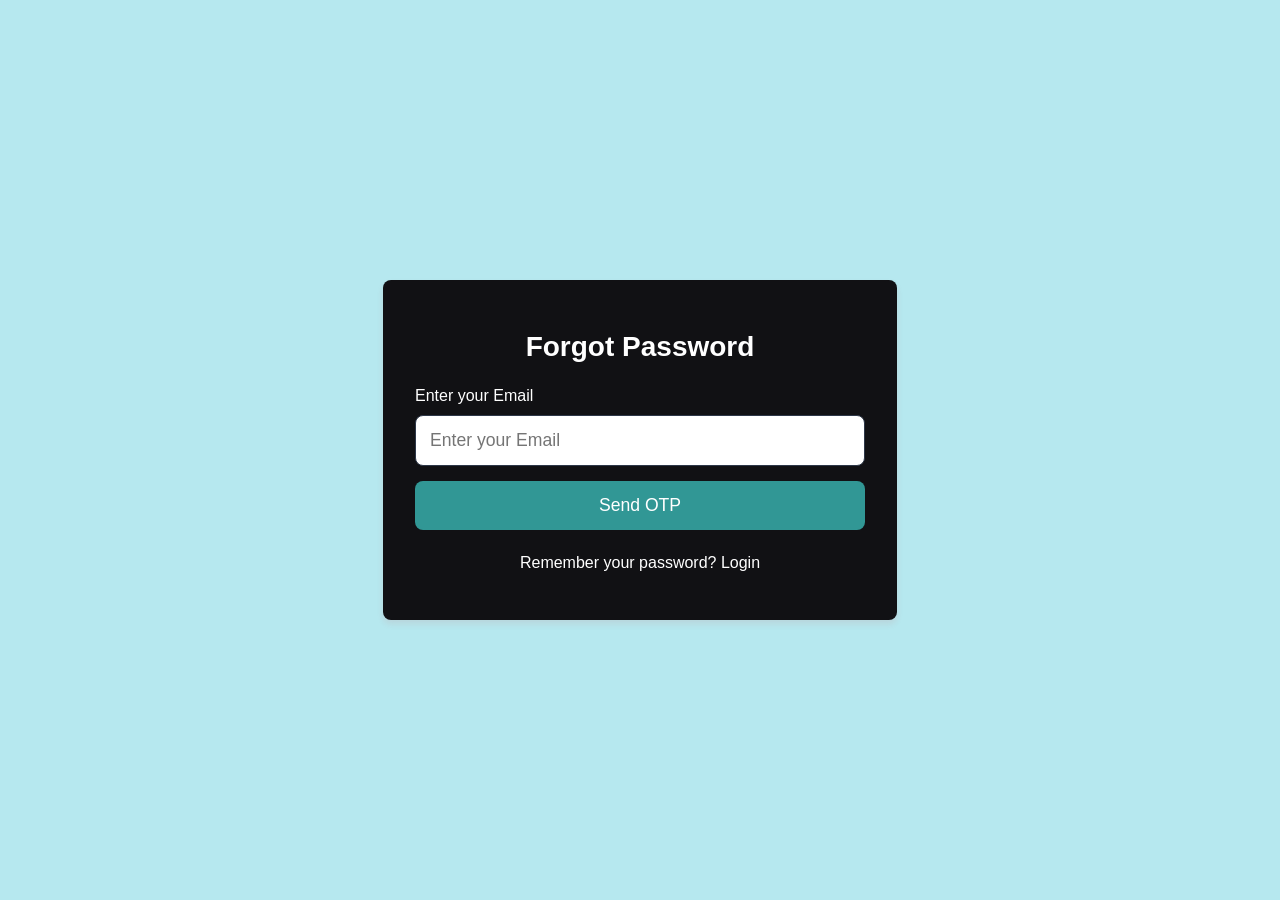
<file: forgot_password.html>
<!DOCTYPE html>
<html lang="en">
<head>
    <meta charset="UTF-8">
    <meta name="viewport" content="width=device-width, initial-scale=1.0">
    <title>Forgot Password</title>
    <style>
        body {
            background-color: #b6e8ef;
            color: #C2D2D2;
            font-family: 'Arial', sans-serif;
            display: flex;
            justify-content: center;
            align-items: center;
            height: 100vh;
            margin: 0;
        }
        .dark {
            background-color: #b6e8ef;
            color: #ffffff;
        }
        .container {
            background-color: #ffffff;
            padding: 32px;
            border-radius: 8px;
            box-shadow: 0 4px 6px rgba(219, 54, 54, 0.1);
            width: 100%;
            max-width: 450px;
            min-width: 300px;
        }
        .dark .container {
            background-color: #111114;
        }
        h1 {
            font-size: 1.75rem;
            font-weight: bold;
            margin-bottom: 24px;
            text-align: center;
        }
        label {
            display: block;
            margin-bottom: 10px;
            font-size: 1rem;
            font-weight: 500;
        }
        input[type="text"],
        input[type="password"] {
            width: 100%;
            padding: 14px;
            border: 1px solid #e5e7eb;
            border-radius: 8px;
            font-size: 1.1rem;
            color: #111827;
            background-color: #f9fafb;
            margin-bottom: 20px;
            box-sizing: border-box;
        }
        .dark input[type="text"],
        .dark input[type="password"] {
            background-color: #ffffff;
            border-color: #2d3748;
            color: #000000;
        }
        input[type="text"]:focus,
        input[type="password"]:focus {
            outline: none;
            border-color: #63b3ed;
            box-shadow: 0 0 0 2px rgba(99, 179, 237, 0.5);
        }
        button {
            width: 100%;
            padding: 14px;
            background-color: #38b2ac;
            color: #ffffff;
            font-size: 1.1rem;
            border: none;
            border-radius: 8px;
            cursor: pointer;
            transition: background-color 0.3s;
            box-sizing: border-box;
        }
        button:hover {
            background-color: #4fd1c5;
        }
        .dark button {
            background-color: #319795;
        }
        .dark button:hover {
            background-color: #2c7a7b;
        }
        p {
            margin-top: 24px;
            font-size: 1rem;
            text-align: center;
        }
        .forgot-password {
            display: block;
            margin-top: 12px;
            font-size: 1rem;
            text-align: center;
            color: #3182ce;
            text-decoration: none;
        }
        .forgot-password:hover {
            text-decoration: underline;
        }
        .error-message {
            color: red;
            font-size: 0.875rem;
            margin-top: -15px;
            margin-bottom: 10px;
        }
        .otp-section {
            display: none;
        }
        a {
    color: #ffffff;
    text-decoration: none;
}

a:hover {
    text-decoration: underline;
}

    </style>
</head>
<body class="dark">
    <div class="container">
        <h1>Forgot Password</h1>
        <form id="forgotPasswordForm" onsubmit="return validateForgotPasswordForm(event)">
            <div class="mb-4">
                <label for="email">Enter your Email</label>
                <input type="text" id="email" name="email" placeholder="Enter your Email" required>
                <div id="emailError" class="error-message"></div>
            </div>
            <button type="submit">Send OTP</button>
        </form>

        <!-- OTP Verification Section -->
        <div class="otp-section" id="otpSection">
            <h2>OTP Verification</h2>
            <input type="text" id="otp" placeholder="Enter OTP" required>
            <div id="otpError" class="error-message"></div>
            <button type="button" onclick="verifyOtp()">Verify OTP</button>
        </div>

        <!-- Password Reset Section -->
        <div class="otp-section" id="resetPasswordSection" style="display: none;">
            <h2>Reset Password</h2>
            <input type="password" id="newPassword" placeholder="Enter new password" required>
            <input type="password" id="confirmNewPassword" placeholder="Confirm new password" required>
            <div id="passwordError" class="error-message"></div>
            <button type="button" onclick="resetPassword()">Reset Password</button>
        </div>

        <p>
            Remember your password? <a href="/signin" class="text-primary-600">Login</a>
        </p>
    </div>

    <script>
        let generatedOtp = '';  // This will store the OTP for comparison

        let userEmail = ""; // Store the email globally after OTP is sent
    

    // Validate email and send OTP request
    function validateForgotPasswordForm(event) {
        event.preventDefault();

        const email = document.getElementById("email").value.trim();

        // Basic email validation
        const emailPattern = /^[a-zA-Z0-9._%+-]+@[a-zA-Z0-9.-]+\.[a-zA-Z]{2,}$/;
        if (!emailPattern.test(email)) {
            document.getElementById("emailError").textContent = "Invalid email format.";
            return;
        }
        document.getElementById("emailError").textContent = "";

        // Store email globally
        userEmail = email;

        // Send OTP
        sendOtpRequest(email);
    }

    // Send OTP request to the server
    async function sendOtpRequest(email) {
        try {
            const response = await fetch("http://localhost:5000/send-otp-for-password", {
                method: "POST",
                headers: { "Content-Type": "application/json" },
                body: JSON.stringify({ email }),
            });

            const data = await response.json();

            if (response.ok) {
                alert("OTP has been sent to your email.");
                document.getElementById("forgotPasswordForm").style.display = "none";
                document.getElementById("otpSection").style.display = "block";
            } else {
                alert(data.error || "Error sending OTP.");
            }
        } catch (error) {
            console.error("Error:", error);
            alert("Something went wrong. Try again.");
        }
    }

    // Verify OTP
   // Verify OTP
async function verifyOtp(event) {
    if (event) event.preventDefault(); // Prevent default only if event is passed

    const email = document.getElementById("email").value; // Ensure email is included
    const otp = document.getElementById("otp").value;

    const response = await fetch('http://localhost:5000/verify-otp-for-password', {
        method: 'POST',
        headers: {
            'Content-Type': 'application/json',
        },
        body: JSON.stringify({ email, otp }), // Include email
    });

    if (response.ok) {
        alert("OTP verified successfully! You can now reset your password.");
        document.getElementById("otpSection").style.display = "none";
        document.getElementById("resetPasswordSection").style.display = "block";
    } else {
        document.getElementById("otpError").textContent = "Invalid OTP.";
    }
}

    // Reset Password
    // Reset Password
async function resetPassword(event) {
    if (event) event.preventDefault(); // Prevent default only if event is passed

    const newPassword = document.getElementById("newPassword").value;
    const confirmNewPassword = document.getElementById("confirmNewPassword").value;
    const email = document.getElementById("email").value; // Ensure email is included
    const otp = document.getElementById("otp").value;

    // Check if the new passwords match
    if (newPassword !== confirmNewPassword) {
        document.getElementById("passwordError").textContent = "Passwords do not match.";
        return;
    }

    // Send request to update the password
    const response = await fetch('http://localhost:5000/update-password', {
        method: 'POST',
        headers: {
            'Content-Type': 'application/json',
        },
        body: JSON.stringify({ email, newPassword, confirmNewPassword, otp }),
    });

    if (response.ok) {
        alert("Password reset successful. Please log in with your new password.");
        window.location.href = "/signin";  // Redirect to login page
    } else {
        const errorMessage = await response.text();
        document.getElementById("passwordError").textContent = errorMessage;
    }
}

</script>

</body>
</html>
</file>
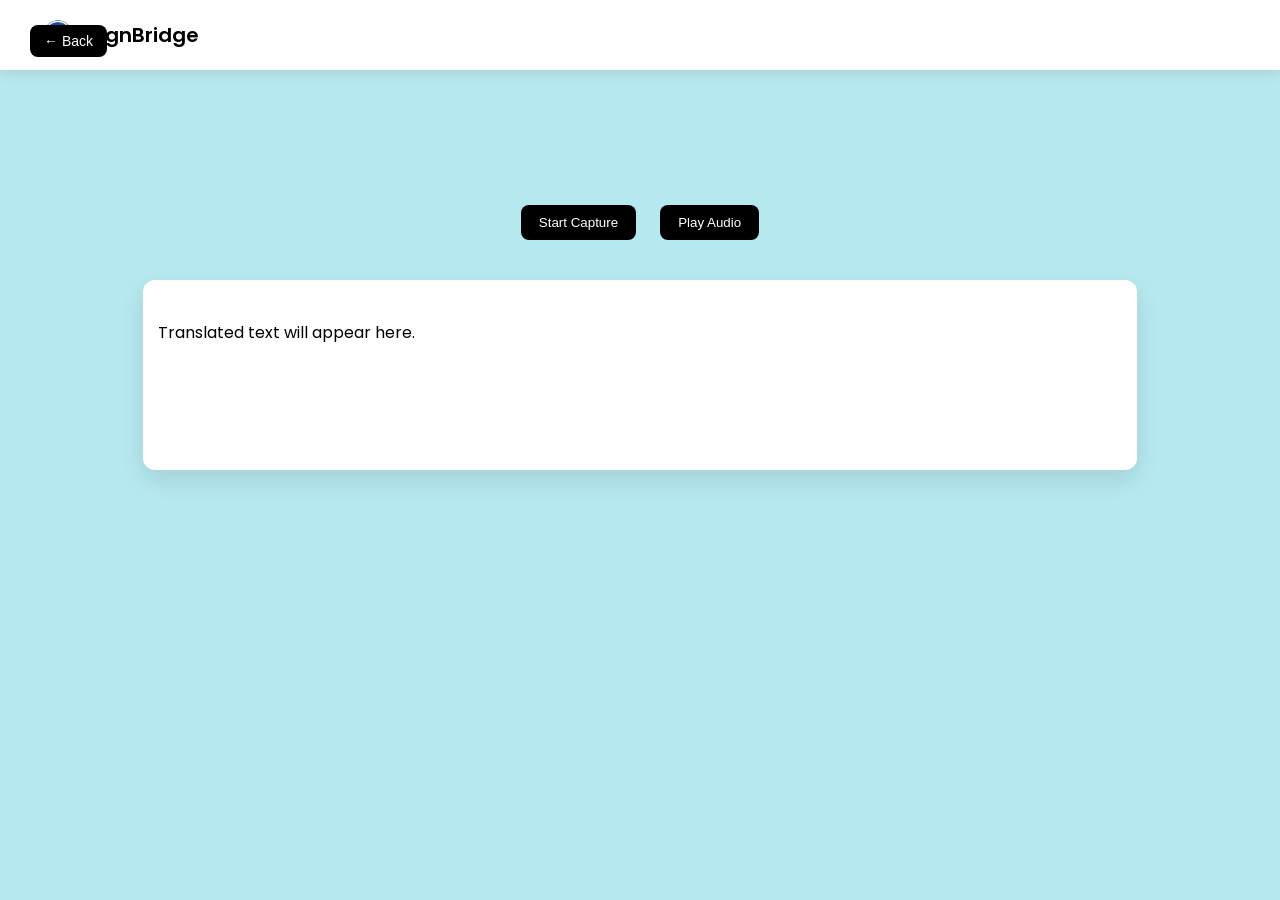
<file: sign_to_text.html>
<!DOCTYPE html>
<html>
<head>
<title>Sign Language → Text</title>

<link href="https://fonts.googleapis.com/css2?family=Poppins:wght@400;600&display=swap" rel="stylesheet">

<style>

  /* ================= NAVBAR ================= */
.navbar {
  background: #ffffff;
  box-shadow: 0 4px 12px rgba(0,0,0,0.08);
  position: fixed;
  top: 0;
  left: 0;
  right: 0;
  z-index: 1000;
  height: 70px;
}

.nav-container {
  max-width: 1200px;
  margin: 0 auto;
  display: flex;
  justify-content: space-between;
  align-items: center;
  height: 100%;
  padding: 0 2rem;
}

.logo-wrapper {
  display: flex;
  align-items: center;
  gap: 12px;
}

.logo-icon {
  width: 36px;
  height: 36px;
  border-radius: 8px;
}

.brand-text {
  font-size: 20px;
  font-weight: 600;
}

body{
  font-family:Poppins;
  background:#b6e8ef;
  text-align:center;
  padding:30px;
}

/* camera */
.cam-wrapper{
  position:relative;
  display:inline-block;
}

video{
  width:500px;
  border-radius:14px;
}

#overlay{
  position:absolute;
  top:0;
  left:0;
  pointer-events:none;
}

/* buttons */
button{
  padding:10px 18px;
  margin:10px;
  border:none;
  border-radius:8px;
  background:black;
  color:white;
  cursor:pointer;
}

/* output */
.output-box{
  width:80%;
  height:160px;
  background:white;
  margin:30px auto;
  padding:15px;
  border-radius:12px;
  box-shadow:0 10px 25px rgba(0,0,0,0.1);

  overflow-y:auto;
  white-space:pre-wrap;
  word-wrap:break-word;
  text-align:left;
}
#video{
  display:none;
}

.back-btn{
  position:absolute;
  left:20px;
  top:15px;
  padding:8px 14px;
  border:none;
  border-radius:8px;
  background:black;
  color:white;
  cursor:pointer;
  font-size:14px;
}

.back-btn:hover{
  background:#333;
}


</style>
</head>

<body>

  <!-- NAVBAR -->
<nav class="navbar">
  <div class="nav-container">
     <!-- Back Button -->
    <button class="back-btn" onclick="goBack()">← Back</button>
    <div class="logo-wrapper">
      <img class="logo-icon" src="icons/signicon.jpg" alt="SignBridge">
      <div class="brand-text">SignBridge</div>
    </div>

  </div>
</nav>


<div class="cam-wrapper">
  <video id="video" autoplay></video>
  <!--<canvas id="overlay"></canvas> -->
  <canvas id="canvas"></canvas>
</div>

<br>

<button id="startBtn" onclick="startDetection()">Start Capture</button>
<button onclick="speak()">Play Audio</button>

<div class="output-box" id="outputText">
Translated text will appear here.
</div>


<script>
const video = document.getElementById("video");
const canvas = document.getElementById("canvas");


const ctx = canvas.getContext("2d");


const outputText = document.getElementById("outputText");

let running=false;
let interval=null;

let sentence="";

/* ===== SMART FILTER VARIABLES ===== */
let buffer=[];
let currentStable="";
let stableStart=0;
let lastLetterTime=0;

const SMOOTH_SIZE=10;
const HOLD_TIME=800;      // must hold 0.8s
const SPACE_DELAY=1500;   // pause → space
const DELETE_GESTURE="Delete";


/* ================= CAMERA ================= */
navigator.mediaDevices.getUserMedia({video:true})
.then(stream=> video.srcObject=stream);


/* ================= START/STOP ================= */
function startDetection(){

  if(running){
    clearInterval(interval);
    running=false;
    startBtn.innerText="Start Capture";
    return;
  }

  running=true;
  startBtn.innerText="Stop Capture";

  interval=setInterval(captureFrame,450); // slower = stable
}


/* ================= CAPTURE ================= */
function captureFrame(){

  canvas.width = video.videoWidth;
  canvas.height = video.videoHeight;

  // draw camera
  ctx.drawImage(video,0,0);

  const image = canvas.toDataURL("image/jpeg");

  fetch('/stpredict',{
    method:'POST',
    headers:{'Content-Type':'application/json'},
    body:JSON.stringify({image:image})
  })
  .then(r=>r.json())
  .then(data=>{
      drawSkeleton(data.landmarks);   // same canvas now
      processPrediction(data.prediction);
  });
}


/* ================= HAND SKELETON ================= */
const connections=[
[0,1],[1,2],[2,3],[3,4],
[0,5],[5,6],[6,7],[7,8],
[5,9],[9,10],[10,11],[11,12],
[9,13],[13,14],[14,15],[15,16],
[13,17],[17,18],[18,19],[19,20],
[0,17]
];

function drawSkeleton(allHands){

  if(!allHands || !allHands.length) return;

  ctx.shadowBlur = 12;
  ctx.shadowColor = "lime";

  ctx.lineWidth = 4;
  ctx.lineCap = "round";
  ctx.strokeStyle = "#00ff66";

  allHands.forEach(landmarks => {

    connections.forEach(([a,b])=>{
      const x1 = landmarks[a][0] * canvas.width;
      const y1 = landmarks[a][1] * canvas.height;
      const x2 = landmarks[b][0] * canvas.width;
      const y2 = landmarks[b][1] * canvas.height;

      ctx.beginPath();
      ctx.moveTo(x1,y1);
      ctx.lineTo(x2,y2);
      ctx.stroke();
    });

    landmarks.forEach(l=>{
      const x=l[0]*canvas.width;
      const y=l[1]*canvas.height;

      ctx.beginPath();
      ctx.arc(x,y,5,0,Math.PI*2);
      ctx.fillStyle="#ffff00";
      ctx.fill();
    });

  });

  ctx.shadowBlur = 0;
}


/* ================= SMOOTH + HOLD LOGIC ================= */
function processPrediction(pred){

  if(!pred) return;

  const now=Date.now();

  /* ---- majority vote smoothing ---- */
  buffer.push(pred);
  if(buffer.length>SMOOTH_SIZE) buffer.shift();

  const count={};
  buffer.forEach(p=>count[p]=(count[p]||0)+1);

  const smooth = Object.keys(count)
        .reduce((a,b)=>count[a]>count[b]?a:b);


  /* ---- delete ---- */
  if(smooth===DELETE_GESTURE){
      sentence=sentence.slice(0,-1);
      updateUI();
      return;
  }


  /* ---- hold detection ---- */
  if(smooth!==currentStable){
      currentStable=smooth;
      stableStart=now;
      return;
  }

  // only accept after hold time
  if(now-stableStart>HOLD_TIME){

      // add space if pause
      if(now-lastLetterTime>SPACE_DELAY){
          sentence+=" ";
      }

      sentence+=smooth;
      lastLetterTime=now;
      stableStart=now+999999; // avoid repeat spam
      updateUI();
  }
}


function updateUI(){
  outputText.innerText=sentence;
}

function goBack(){
  window.history.back();
}

/* ================= SPEECH ================= */
function speak(){
  speechSynthesis.speak(new SpeechSynthesisUtterance(sentence));
}
</script>
</file>
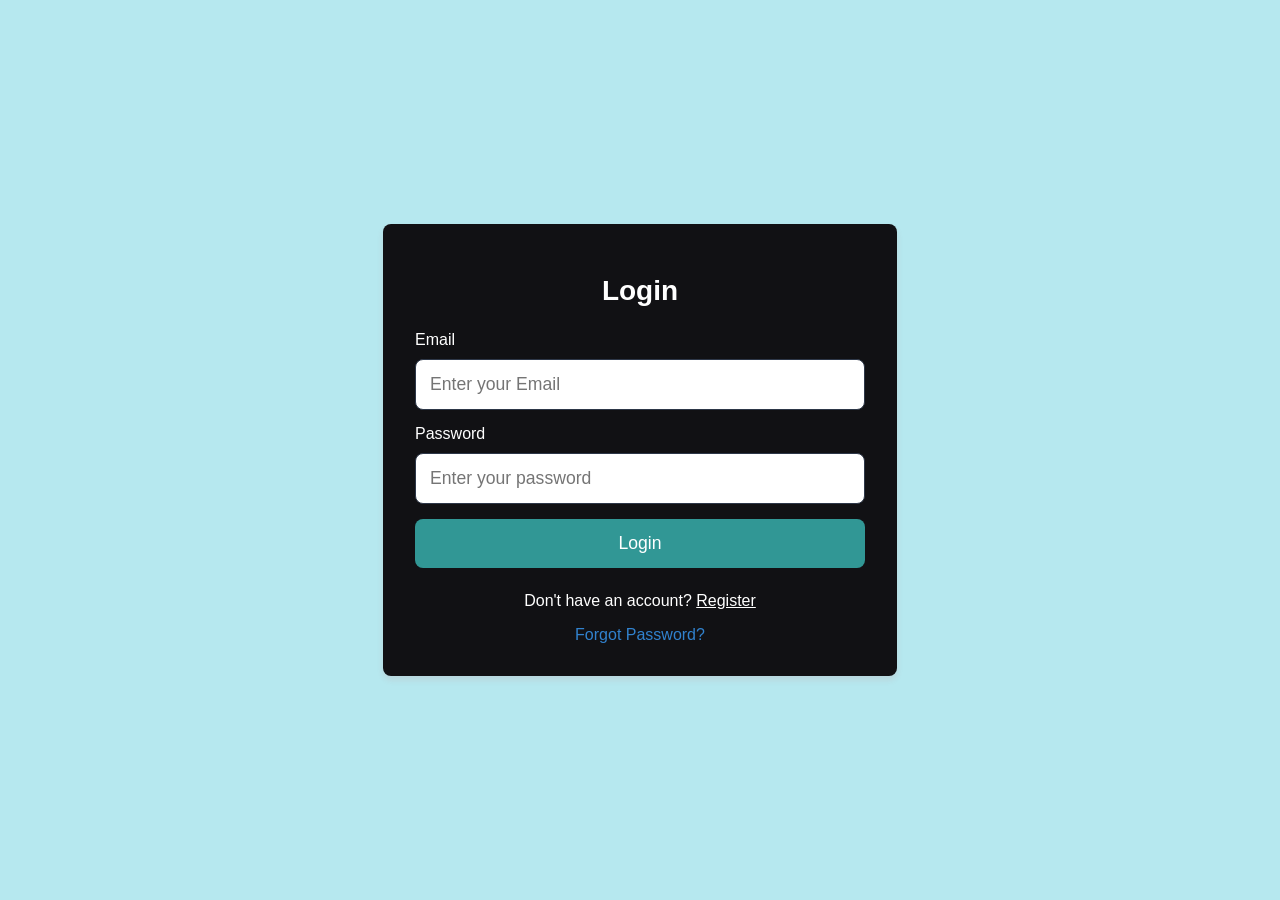
<file: signin.html>
<!DOCTYPE html>
<html lang="en">
<head>
    <meta charset="UTF-8">
    <meta name="viewport" content="width=device-width, initial-scale=1.0">
    <title>Login</title>

    <style>
        body {
            background-color: #C2D2D2;
            color: #C2D2D2;
            font-family: 'Arial', sans-serif;
            display: flex;
            justify-content: center;
            align-items: center;
            height: 100vh;
            margin: 0;
        }
        .dark {
            background-color: #b6e8ef;
            color: #ffffff;
        }
        .container {
            background-color: #ffffff;
            padding: 32px;
            border-radius: 8px;
            box-shadow: 0 4px 6px rgba(219, 54, 54, 0.1);
            width: 100%;
            max-width: 450px;
            min-width: 300px;
        }
        .dark .container {
            background-color: #111114;
        }
        h1 {
            font-size: 1.75rem;
            font-weight: bold;
            margin-bottom: 24px;
            text-align: center;
        }
        label {
            display: block;
            margin-bottom: 10px;
            font-size: 1rem;
            font-weight: 500;
        }
        input[type="text"],
        input[type="password"],
        input[type="number"] {
            width: 100%;
            padding: 14px;
            border: 1px solid #e5e7eb;
            border-radius: 8px;
            font-size: 1.1rem;
            color: #111827;
            background-color: #f9fafb;
            margin-bottom: 20px;
            box-sizing: border-box;
        }
        .dark input[type="text"],
        .dark input[type="password"],
        .dark input[type="number"] {
            background-color: #ffffff;
            border-color: #2d3748;
            color: #000000;
        }
        input[type="text"]:focus,
        input[type="password"]:focus,
        input[type="number"]:focus {
            outline: none;
            border-color: #63b3ed;
            box-shadow: 0 0 0 2px rgba(99, 179, 237, 0.5);
        }
        button {
            width: 100%;
            padding: 14px;
            background-color: #38b2ac;
            color: #ffffff;
            font-size: 1.1rem;
            border: none;
            border-radius: 8px;
            cursor: pointer;
            transition: background-color 0.3s;
            box-sizing: border-box;
        }
        button:hover {
            background-color: #4fd1c5;
        }
        .dark button {
            background-color: #319795;
        }
        .dark button:hover {
            background-color: #2c7a7b;
        }
        p {
            margin-top: 24px;
            font-size: 1rem;
            text-align: center;
        }
        .text-primary-600 {
            color: #ffffff;
        }
        .text-primary-600:hover {
            text-decoration: underline;
        }
        .forgot-password {
            display: block;
            margin-top: 12px;
            font-size: 1rem;
            text-align: center;
            color: #3182ce;
            text-decoration: none;
        }
        .forgot-password:hover {
            text-decoration: underline;
        }
        .error-message {
            color: red;
            font-size: 0.875rem;
            margin-top: -15px;
            margin-bottom: 10px;
        }
        .otp-section {
            display: none;
        }
    </style>
</head>

<body class="dark">
<div class="container">
    <h1>Login</h1>

    <form id="loginForm" onsubmit="return validateForm(event)">

        <div class="mb-4">
            <label>Email</label>
            <input type="text" id="username" placeholder="Enter your Email" required>
            <div id="usernameError" class="error-message"></div>
        </div>

        <div class="mb-4">
            <label>Password</label>
            <input type="password" id="password" placeholder="Enter your password" required>
            <div id="passwordError" class="error-message"></div>
        </div>

        <button type="submit">Login</button>
    </form>


    <!-- OTP -->
    <div class="otp-section" id="otpSection">
        <h2>OTP Verification</h2>
        <input type="text" id="otp" placeholder="Enter OTP">
        <div id="otpError" class="error-message"></div>
        <button type="button" onclick="verifyOTP()">Verify OTP</button>
    </div>

    <p>
        Don't have an account? <a href="/register" class="text-primary-600">Register</a>
    </p>

    <a href="/reset" class="forgot-password">Forgot Password?</a>
</div>


<script>
let userEmail = "";


/* =====================
   LOGIN
===================== */
function validateForm(event) {
    event.preventDefault();

    const email = document.getElementById("username").value;
    const password = document.getElementById("password").value;

    userEmail = email;

    loginUser(email, password);
}


async function loginUser(email, password) {

    const response = await fetch("/login", {
        method: "POST",
        headers: {
            "Content-Type": "application/json"
        },
        body: JSON.stringify({ email, password })
    });

    const data = await response.json();

    if (!response.ok) {
        alert(data.error || "Login failed");
        return;
    }

    alert("OTP sent to your email");

    document.getElementById("loginForm").style.display = "none";
    document.getElementById("otpSection").style.display = "block";
}


/* =====================
   VERIFY OTP
===================== */
async function verifyOTP() {

    const otp = document.getElementById("otp").value;

    if (!otp) {
        document.getElementById("otpError").textContent = "Please enter OTP";
        return;
    }

    const response = await fetch("/verify-login-otp", {
        method: "POST",
        headers: {
            "Content-Type": "application/json"
        },
        body: JSON.stringify({ email: userEmail, otp })
    });

    const data = await response.json();

    if (!response.ok) {
        document.getElementById("otpError").textContent = data.error;
        return;
    }

    alert("Login successful!");
    window.location.href = "/home";
}
</script>

</body>
</html>
</file>
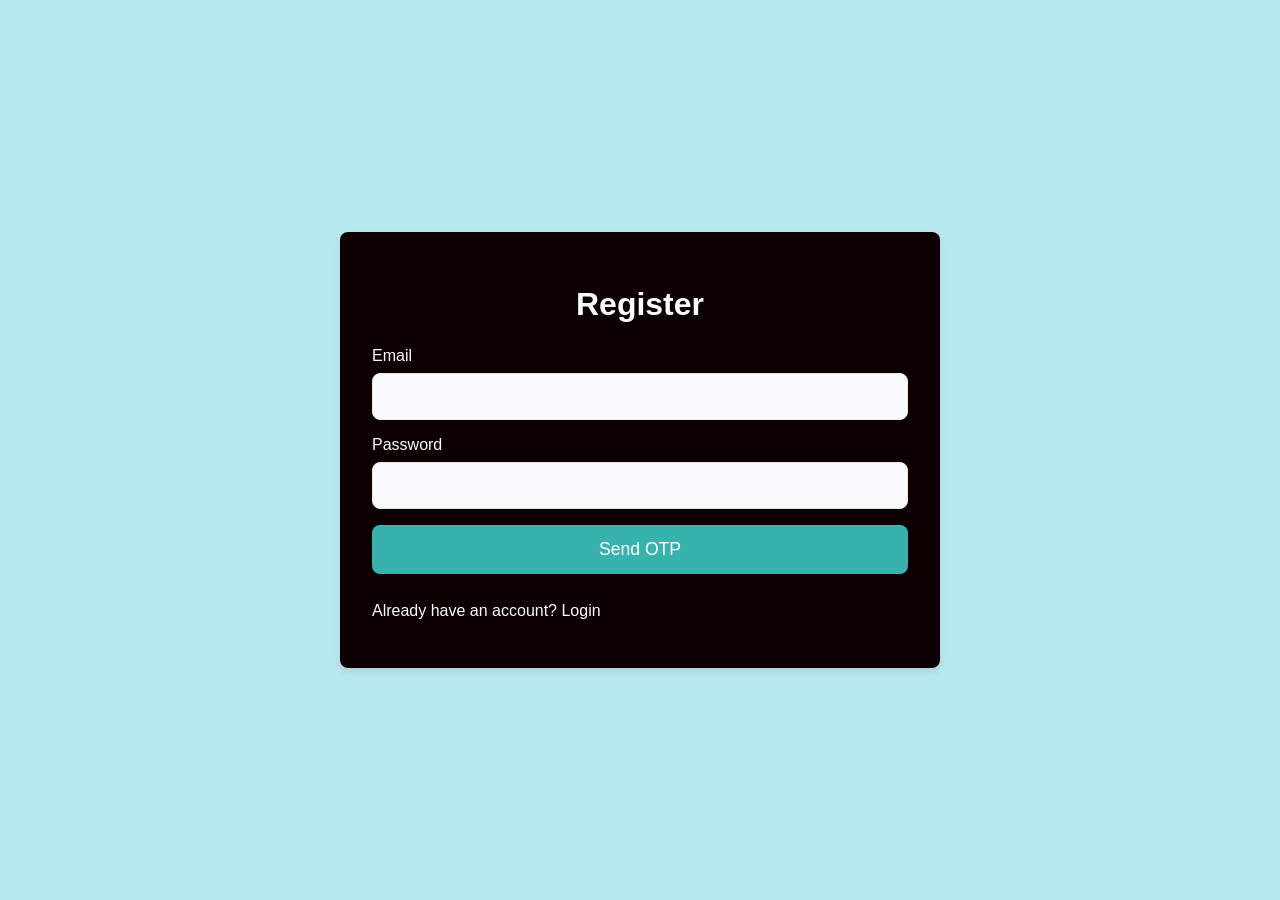
<file: signup.html>
<!DOCTYPE html>
<html lang="en">
<head>
    <meta charset="UTF-8">
    <meta name="viewport" content="width=device-width, initial-scale=1.0">
    <title>Register</title>
    <style>
        
body {
    background-color: #b6e8ef;
    color: #fafbfe;
    font-family: 'Arial', sans-serif;
    display: flex;
    justify-content: center;
    align-items: center;
    height: 100vh;
    margin: 0;
}

/* Container Styles */
.container {
    background-color: #0c0000;
    padding: 32px;
    border-radius: 8px;
    box-shadow: 0 4px 6px rgba(134, 11, 11, 0.1);
    width: 100%;
    max-width: 600px; /* Increase the max width for desktop */
    min-width: 400px; /* Set a reasonable minimum width for large screens */
    box-sizing: border-box;
}

/* Heading Styles */
h1 {
    font-size: 2rem; /* Increase the heading size for desktop */
    font-weight: bold;
    margin-bottom: 24px;
    text-align: center;
}

/* Label Styles */
label {
    display: block;
    margin-bottom: 8px;
    font-size: 1rem;
    font-weight: 500;
}

/* Input Fields */
input[type="email"],
input[type="password"],
input[type="text"] {
    width: 100%;
    padding: 12px;
    border: 1px solid #e5e7eb;
    border-radius: 8px;
    font-size: 1.1rem;
    color: #111827;
    background-color: #f9fafb;
    margin-bottom: 16px;
    box-sizing: border-box;
}

input[type="email"]:focus,
input[type="password"]:focus,
input[type="text"]:focus {
    outline: none;
    border-color: #63b3ed;
    box-shadow: 0 0 0 2px rgba(99, 179, 237, 0.5);
}

/* Dropdown for role selection */
select {
    width: 100%;
    padding: 12px;
    border: 1px solid #e5e7eb;
    border-radius: 8px;
    font-size: 1.1rem;
    color: #111827;
    background-color: #f9fafb;
    margin-bottom: 16px;
    box-sizing: border-box;
}

/* Button Styles */
button {
    width: 100%;
    padding: 14px;
    background-color: #38b2ac;
    color: #ffffff;
    font-size: 1.1rem;
    border: none;
    border-radius: 8px;
    cursor: pointer;
    transition: background-color 0.3s;
    box-sizing: border-box;
    margin-bottom: 12px;
}

button:hover {
    background-color: #4fd1c5;
}

button:disabled {
    background-color: #e2e8f0;
    cursor: not-allowed;
}

/* Error Message */
.error-message {
    color: red;
    font-size: 0.875rem;
    margin-top: -12px;
    margin-bottom: 16px;
}

/* Show Password Icon */
.show-password-icon {
    position: absolute;
    right: 10px;
    top: 50%;
    transform: translateY(-50%);
    cursor: pointer;
    font-size: 1.25rem;
    color: #888;
}

/* OTP Section */
#otpSection {
    display: none;
}

/* Responsive Styles */
@media (max-width: 768px) {
    .container {
        padding: 20px;
    }

    h1 {
        font-size: 1.75rem;
    }

    input[type="email"],
    input[type="password"],
    input[type="text"] {
        padding: 10px;
    }

    button {
        padding: 12px;
    }
}

@media (max-width: 480px) {
    .container {
        padding: 16px;
        max-width: 100%; /* Allow the container to take full width on small screens */
        min-width: 100%;
    }

    h1 {
        font-size: 1.5rem;
    }

    input[type="email"],
    input[type="password"],
    input[type="text"] {
        padding: 8px;
    }

    button {
        padding: 10px;
    }
}
a {
    color: #ffffff;
    text-decoration: none;
}

a:hover {
    text-decoration: underline;
}


    </style>
</head>
<body>
<div class="container">
    <h1>Register</h1>

    <!-- IMPORTANT: prevent default submit -->
    <form id="registerForm" onsubmit="return false;">

        <!-- Email -->
        <div>
            <label>Email</label>
            <input type="email" id="email" required>
        </div>

        <!-- Password -->
        <div>
            <label>Password</label>
            <input type="password" id="password" required>
        </div>

        <!-- Send OTP -->
        <!-- ⭐ type="button" prevents form submit -->
        <button type="button" onclick="sendOtp()">Send OTP</button>

        <!-- OTP Section -->
        <div id="otpSection">
            <label>OTP</label>
            <input type="text" id="otp">

            <!-- ⭐ type="button" -->
            <button type="button" onclick="verifyOtp()">Register</button>
        </div>
    </form>

    <p>
        Already have an account? <a href="/signin">Login</a>
    </p>
</div>


<script>
let userEmail = "";

/* =========================
   SEND OTP
========================= */
async function sendOtp() {

    const email = document.getElementById("email").value;
    const password = document.getElementById("password").value;

    userEmail = email;

    const res = await fetch("/register", {
        method: "POST",
        headers: {
            "Content-Type": "application/json"
        },
        body: JSON.stringify({ email, password })
    });

    const data = await res.json();

    if (!res.ok) {
        alert(data.error);
        return;
    }

    alert("OTP sent to your email");

    // ⭐ SHOW OTP INPUT
    document.getElementById("otpSection").style.display = "block";
}


/* =========================
   VERIFY OTP
========================= */
async function verifyOtp() {

    const otp = document.getElementById("otp").value;

    const res = await fetch("/verify-registration-otp", {
        method: "POST",
        headers: {
            "Content-Type": "application/json"
        },
        body: JSON.stringify({
            email: userEmail,
            otp
        })
    });

    const data = await res.json();

    if (!res.ok) {
        alert(data.error);
        return;
    }

    alert("Registration successful!");
    window.location.href = "/signin";
}
</script>

</body>
</html>
</file>
